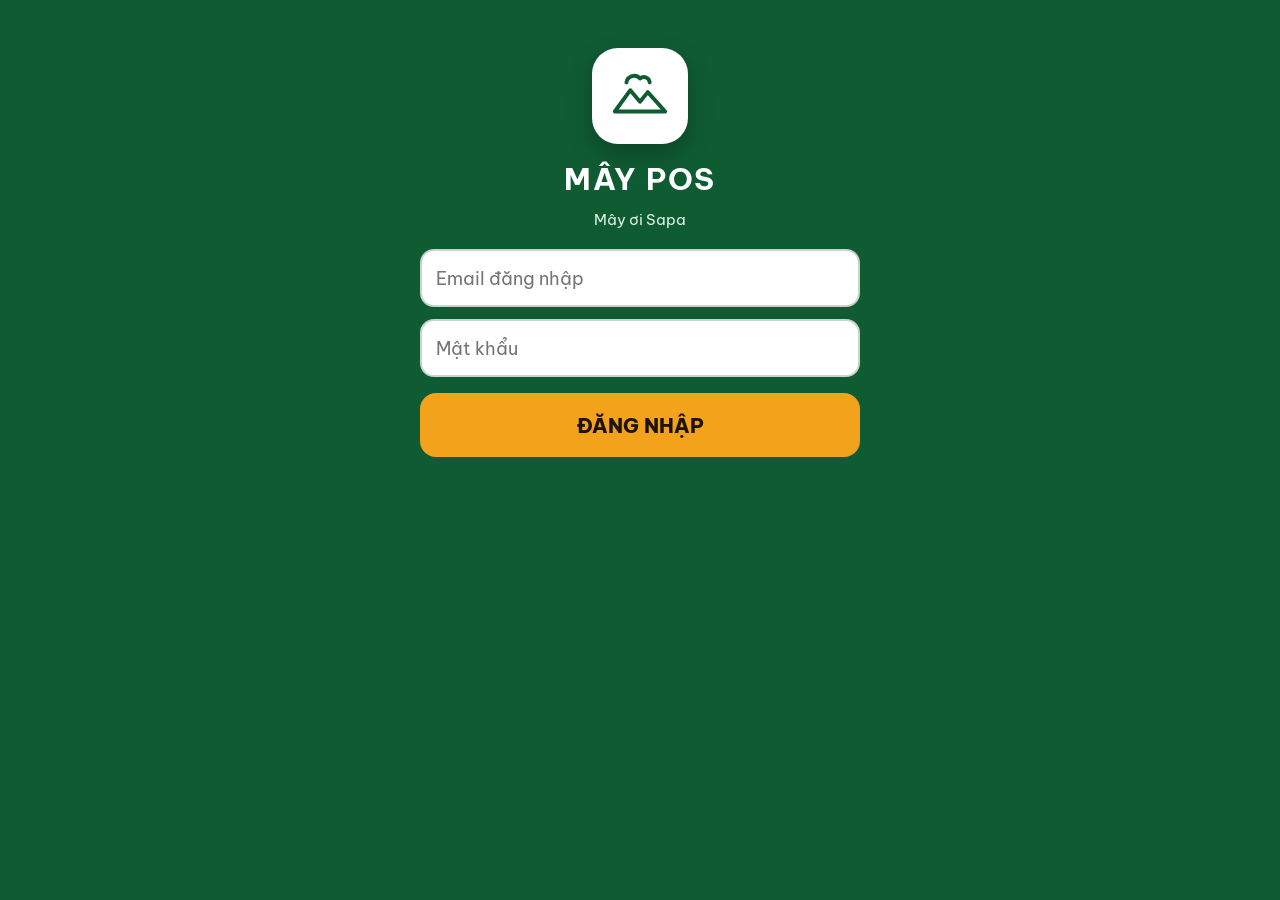
<file: touch/index.html>
<!doctype html><html lang="vi"><head><meta charset="utf-8">
<meta name="viewport" content="width=device-width, initial-scale=1, viewport-fit=cover">
<title>MÂY POS Touch</title>
<meta name="theme-color" content="#0F5C33">
<meta name="mobile-web-app-capable" content="yes">
<meta name="apple-mobile-web-app-capable" content="yes">
<meta name="apple-mobile-web-app-status-bar-style" content="black-translucent">
<meta name="apple-mobile-web-app-title" content="MÂY POS">
<link rel="manifest" href="manifest.webmanifest">
<link rel="icon" href="icon-192.png">
<link rel="apple-touch-icon" href="icon-192.png">
<link rel="preconnect" href="https://fonts.googleapis.com">
<link href="https://fonts.googleapis.com/css2?family=Be+Vietnam+Pro:wght@400;500;600;700;800&display=swap" rel="stylesheet">
<link rel="stylesheet" href="../style.css">
<link rel="stylesheet" href="touch.css">
<script src="supabase.js"></script><!-- supabase-js 2.117.2 (bản npm giống CDN @2), lưu kèm để mở được khi mất mạng -->
</head>
<body>
<!-- Giao diện Touch (vẽ từ dữ liệu của lõi 3.1d) -->
<div id="tapp" hidden><div id="t-top"></div><div id="t-net"></div><div id="t-main"></div><div id="t-more" hidden><div id="t-pages"></div></div><div id="t-nav"></div></div>
<div id="tsheet" class="sheet" hidden></div>
<!-- Phần dưới giữ NGUYÊN cấu trúc và mã phần tử của bản V1 để lõi 3.1d chạy đúng như cũ -->

<div id="login" class="overlay">
  <div class="dialog">
    <div class="tlogo" aria-hidden="true"><svg width="62" height="62" viewBox="0 0 32 32" fill="none" stroke="#0F5C33" stroke-width="2" stroke-linecap="round" stroke-linejoin="round"><path d="M3 24l8-11 5 6 4-5 9 10z"/><path d="M9 9a4 4 0 0 1 7-2a3 3 0 0 1 5 2"/></svg></div>
    <h1>MÂY POS</h1>
    <p>Mây ơi Sapa</p>

    <input
      id="loginEmail"
      type="email"
      placeholder="Email đăng nhập"
      autocomplete="username"
    >

    <input
      id="loginPin"
      type="password"
      placeholder="Mật khẩu"
      autocomplete="current-password"
    >

    <button id="loginBtn" class="primary">
      ĐĂNG NHẬP
    </button>

    <small id="loginError"></small>
  </div>
</div>

<header><div><b>MÂY POS</b><small>Mây ơi Sapa</small></div><div class="hdr-r"><button id="deviceBtn" class="devbtn" title="Tên máy / thiết lập in">Máy in &amp; thiết bị</button><div id="userName"></div></div></header>
<nav id="nav"></nav>
<main>
<section id="sale" class="page"><div class="pos"><div>
<div class="card"><div class="title"><h2>Bàn</h2><div class="legend"><i class="free"></i>Trống <i class="sel"></i>Đang chọn <i class="busy"></i>Đang phục vụ <i class="wait"></i>Chờ thanh toán</div></div><div id="tables" class="tables"></div><div class="rowgap"><button id="moveTable">Chuyển bàn</button><button id="mergeTable">Gộp bàn</button></div></div>
<div class="card"><div class="title"><h2>Menu</h2><input id="searchMenu" placeholder="Tìm món..." style="max-width:220px"></div><div id="cats" class="cats"></div><div id="products" class="products"></div></div></div>
<div class="card bill"><div id="billHead" class="notice">CHƯA CHỌN BÀN</div><h2>HÓA ĐƠN</h2><div id="order"></div><div id="billSummary"></div><div class="total" id="total">0 đ</div><button id="send" class="primary wide">GỬI BẾP / BAR</button><div class="twocol"><button id="discount">GIẢM GIÁ</button><button id="voidItem" class="danger">HỦY MÓN</button></div><div class="twocol"><button id="splitBill">TÁCH HÓA ĐƠN</button><button id="markPay">CHỜ THANH TOÁN</button></div><button id="printTemp" class="wide">IN TẠM TÍNH</button><button id="pay" class="orange wide">THANH TOÁN</button></div></div></section>

<section id="overview" class="page"><div class="ovhead"><h2>Tổng quan</h2><div id="ovUpdated"></div></div><div class="card ovmain" id="ovMain"></div><div class="card ai" id="ovAnalysis"></div><div class="card"><h3>Chỉ số hôm nay</h3><div id="ovStats" class="stats"></div></div><div class="card"><h3>Doanh thu 7 ngày</h3><div id="ovWeek"></div></div><div class="card"><h3>Món bán chạy hôm nay</h3><div id="ovTop"></div></div></section>
<section id="bills" class="page"><div class="card"><h2>Hóa đơn</h2><div class="formgrid"><select id="billRange"><option value="today">Hôm nay</option><option value="yesterday">Hôm qua</option><option value="7d">7 ngày qua</option><option value="30d">30 ngày qua</option><option value="month">Tháng này</option><option value="lastmonth">Tháng trước</option></select><input id="billSearch" placeholder="Tìm số HĐ, số bàn, nhân viên..."></div><div id="billSummaryBar" class="stats" style="margin-top:8px"></div></div><div class="card"><div id="billList"></div></div></section>
<section id="reports" class="page"><div class="card"><h2>Báo cáo</h2><div class="formgrid"><select id="reportType"><option value="revenue">Doanh thu theo ngày</option><option value="items">Mặt hàng bán chạy</option><option value="staff">Doanh thu theo nhân viên</option><option value="method">Phương thức thanh toán</option><option value="guests">Số lượng khách</option><option value="hours">Doanh thu theo giờ</option><option value="kitchen">Thời gian hoàn thành món</option><option value="cancel">Hủy hóa đơn / hủy món</option><option value="stock">Tổng hợp tồn kho</option><option value="stockmove">Nhập – xuất – hao hụt kho</option><option value="cashflow">Tình hình thu chi</option></select><select id="reportRange"><option value="today">Hôm nay</option><option value="yesterday">Hôm qua</option><option value="7d" selected>7 ngày qua</option><option value="30d">30 ngày qua</option><option value="month">Tháng này</option><option value="lastmonth">Tháng trước</option></select></div><div class="rowgap"><button id="exportReport">XUẤT EXCEL (CSV)</button></div></div><div class="card"><div id="reportOut"></div></div></section>
<section id="booking" class="page"><div class="card"><div class="title"><h2>Đặt chỗ</h2><button id="addResv" class="primary">+ Đặt chỗ</button></div><div id="resvSum" class="stats"></div><select id="resvRange" style="margin:8px 0;max-width:260px"><option value="today">Hôm nay</option><option value="tomorrow">Ngày mai</option><option value="7d">7 ngày tới</option><option value="upcoming">Tất cả sắp tới</option><option value="past">Đã qua (31 ngày)</option></select><div id="resvList"></div></div></section>
<section id="notify" class="page"><div class="card"><h2>Thông báo</h2><div id="notifyList"></div></div></section>
<section id="kds" class="page"><div class="card"><h2 id="kdsTitle">BẾP / BAR</h2><div id="tickets" class="tickets"></div></div></section>
<section id="shift" class="page"><div class="card"><h2>Ca &amp; Quỹ tiền</h2><div id="shiftStats" class="stats"></div>
<div id="openBox" class="rowgap"><input id="opening" type="number" min="0" placeholder="Quỹ đầu ca (tiền mặt trong két)" style="max-width:320px"><button id="openShift" class="primary">MỞ CA</button></div>
<div id="closeBox"><h3>Đóng ca</h3><div class="formgrid"><input id="actualCash" type="number" min="0" placeholder="Tiền mặt thực tế đếm được"><textarea id="shiftReason" placeholder="Lý do chênh lệch (bắt buộc nếu lệch)"></textarea></div><p id="closePreview" class="muted"></p><button id="closeShift" class="orange">ĐÓNG CA</button></div><div id="shiftResult"></div></div>
<div class="card" id="cashBox"><h2>Phiếu thu / chi</h2><div class="formgrid"><select id="cashType"><option value="CHI">Phiếu CHI</option><option value="THU">Phiếu THU</option></select><input id="cashAmount" type="number" min="0" placeholder="Số tiền"><input id="cashCat" list="cashCats" placeholder="Hạng mục"><datalist id="cashCats"><option>Mua nguyên liệu</option><option>Điện / nước / gas</option><option>Lương / thưởng</option><option>Sửa chữa</option><option>Nộp tiền về chủ</option><option>Thu khác</option><option>Chi khác</option></datalist><select id="cashMethod"><option>Tiền mặt</option><option>Chuyển khoản</option></select><input id="cashNote" placeholder="Ghi chú (người nhận, nội dung...)"><button id="postCash" class="primary">LẬP PHIẾU</button></div><div id="cashList" style="margin-top:10px"></div></div>
<div class="card"><h2>Lịch sử ca</h2><div id="shiftHistory"></div></div></section>
<section id="stock" class="page"><div class="card"><div class="title"><h2>Kho &amp; nguyên liệu</h2><button id="addIngredient" class="primary">+ Nguyên liệu</button></div><div id="stockSum" class="stats"></div><input id="stockSearch" placeholder="Tìm mã, tên nguyên liệu..." style="margin:8px 0"><div id="stockTable"></div></div>
<div class="card"><h2>Phiếu kho</h2><div class="formgrid">
<label class="fld"><span>Loại phiếu</span><select id="stockType"><option value="NHẬP">Nhập kho</option><option value="XUẤT">Xuất kho</option><option value="CHUYỂN">Chuyển kho</option><option value="ĐIỀU CHỈNH">Điều chỉnh (+/−)</option><option value="KIỂM KÊ">Kiểm kê</option><option value="HỦY">Hủy / hư hỏng</option></select></label>
<label class="fld"><span>Nguyên liệu</span><select id="stockIngredient"></select></label>
<label class="fld"><span>Tại kho</span><select id="stockLoc"><option value="KHO">Kho tổng</option><option value="BEP">Bếp</option><option value="BAR">Bar</option></select></label>
<label class="fld" id="stockToWrap"><span>Chuyển đến</span><select id="stockTo"><option value="BEP">Bếp</option><option value="BAR">Bar</option><option value="KHO">Kho tổng</option></select></label>
<label class="fld"><span id="stockQtyLabel">Số lượng</span><input id="stockQty" type="number" min="0" step="any"></label>
<label class="fld" id="stockCostWrap"><span>Đơn giá nhập / 1 đơn vị</span><input id="stockCost" type="number" min="0" step="any"></label>
<label class="fld"><span>Nhà cung cấp / lý do</span><input id="stockSupplier"></label>
<button id="postStock" class="primary">GHI PHIẾU</button></div></div>
<div class="card" id="impBox"><h2>Nhập dữ liệu thật (Excel / CSV)</h2><p class="muted">Nhập danh sách nguyên liệu (mã, tên, đơn vị, giá vốn, kho Bếp/Bar, tồn đầu kỳ, tồn tối thiểu) hoặc định lượng món (mã món → mã nguyên liệu → số lượng). Hệ thống chỉ ghi khi bạn bấm GHI DỮ LIỆU, không tự tạo dữ liệu giả. Menu giữ nguyên.</p><div class="formgrid"><select id="impKind"><option value="ingredients">Nguyên liệu – đơn vị – giá vốn</option><option value="recipes">Định lượng món (công thức)</option></select><input type="file" id="impFile" accept=".csv,.txt,.tsv,.xlsx,.xls"></div><textarea id="impText" rows="6" placeholder="Hoặc dán bảng từ Excel vào đây (có dòng tiêu đề)..." style="width:100%;margin-top:8px"></textarea><label class="chk" id="impReplaceWrap" style="display:none"><input type="checkbox" id="impReplace"> Thay toàn bộ định lượng cũ của các món có trong file</label><div class="rowgap"><button id="impTemplate">TẢI FILE MẪU</button><button id="impMenuList">TẢI DANH SÁCH MÃ MÓN</button><button id="impCheck">KIỂM TRA</button><button id="impCommit" class="primary" disabled>GHI DỮ LIỆU</button></div><div id="impPreview"></div></div><div class="card"><div class="title"><h2>Lịch sử kho</h2><select id="moveFilter" style="max-width:200px"><option value="">Tất cả</option><option>NHẬP</option><option>XUẤT</option><option>CHUYỂN</option><option>ĐIỀU CHỈNH</option><option>KIỂM KÊ</option><option>HỦY</option><option>HAO HỤT</option><option>BÁN HÀNG</option></select></div><div id="stockMoves"></div></div></section>
<section id="recipes" class="page"><div class="card"><h2>Công thức &amp; Food Cost</h2><p class="muted">Khai báo định lượng nguyên liệu cho từng món. Khi thanh toán, hệ thống tự trừ kho Bếp/Bar; hủy hóa đơn thì tự hoàn lại.</p><div id="recipeSum" class="stats"></div><input id="recipeSearch" placeholder="Tìm món..." style="margin:8px 0"><div id="recipeList"></div></div></section>
<section id="menuadmin" class="page"><div class="card"><div class="title"><h2>Thực đơn</h2><button id="addMenu" class="primary">+ Thêm món</button></div><input id="menuSearch" placeholder="Tìm tên món, mã món, nhóm..."><label class="chk"><input type="checkbox" id="menuMarketOnly"> Món thay đổi theo thời giá</label><div id="menuCount" class="dayhead"></div><div id="menuTable"></div></div></section>
<section id="staff" class="page"><div class="card"><div class="title"><h2>Nhân viên &amp; phân quyền</h2><div class="rowgap" style="margin-top:0"><button id="reloadStaff">TẢI LẠI</button><button id="addStaff" class="primary">+ Gán quyền nhân viên</button></div></div><p class="muted">Bước 1: OWNER tạo tài khoản đăng nhập trong Supabase → Authentication → Users → Add user (email + mật khẩu). Bước 2: bấm “+ Gán quyền nhân viên”, nhập đúng email đó, chọn vai trò và quyền riêng. Tài khoản OWNER không thể bị sửa tại đây.</p><div id="staffList"></div></div></section>
<section id="dashboard" class="page"><div class="card"><h2>Dashboard OWNER</h2><div id="dashStats" class="stats"></div><div id="topItems"></div></div></section>
<section id="risk" class="page"><div class="card"><h2>Kiểm soát</h2><p><b>Tài khoản nhận tiền chính thức:</b> <span id="bankInfo"></span></p><button id="setBank" class="primary">OWNER CẤU HÌNH</button></div><div class="card"><div class="title"><h2>Thông tin in hóa đơn</h2><button id="storeEdit">SỬA</button></div><div id="storeInfo"></div></div><div class="card"><h2>Cảnh báo</h2><div id="riskLog"></div></div></section>
<section id="audit" class="page"><div class="card"><div class="title"><h2>Nhật ký thao tác</h2><input id="auditSearch" placeholder="Tìm..." style="max-width:240px"></div><div id="auditLog"></div></div></section>
<section id="backup" class="page"><div class="card"><h2>Sao lưu / khôi phục</h2><button id="exportData" class="primary">XUẤT BACKUP JSON</button><p class="muted">Dữ liệu chính (đơn bàn, hóa đơn, kho, ca, nhật ký) lưu trên hệ thống Supabase và đồng bộ mọi máy. Nút trên chỉ xuất một bản chụp để lưu trữ.</p></div></section>
</main>
<div id="modal" class="modal"><div class="dialog" id="modalBody"></div></div><div id="toast"></div>
<div id="printArea"></div>
<script src="core.js"></script>
<script src="touch.js"></script></body></html>
</file>
<file: style.css>
:root{--g:#126b39;--gd:#084c28;--o:#e48b0b;--r:#b42318;--bg:#edf1ec;--card:#fff;--line:#c9d0c9;--ink:#172019}*{box-sizing:border-box}body{margin:0;font-family:Arial,system-ui,sans-serif;background:var(--bg);color:var(--ink)}header{height:64px;background:#17251c;color:#fff;display:flex;justify-content:space-between;align-items:center;padding:0 16px;position:sticky;top:0;z-index:20}header b{font-size:20px}header small{display:block;opacity:.75}nav{display:flex;gap:6px;padding:8px;background:#dde4dd;position:sticky;top:64px;z-index:19;overflow:auto}button{border:1px solid #b8c1b8;border-radius:9px;padding:10px 12px;font-weight:800;cursor:pointer;background:#f7f8f6;color:#172019}button:active{transform:scale(.98)}button.primary,.navon{background:var(--g);color:#fff;border-color:var(--gd)}button.danger{background:var(--r);color:#fff}button.orange{background:var(--o);color:#fff}.wide{width:100%}.page{display:none;padding:12px}.page.on{display:block}.card{background:#fff;border:1px solid var(--line);border-radius:13px;padding:12px;margin-bottom:12px;box-shadow:0 1px 3px #0001}.pos{display:grid;grid-template-columns:minmax(0,1fr) 410px;gap:12px;align-items:start}.bill{position:sticky;top:122px;max-height:calc(100vh - 135px);overflow:auto;border:3px solid #315c40}.tables{display:grid;grid-template-columns:repeat(5,1fr);gap:8px}.table{height:72px;border:2px solid #aeb8ae}.table.selected{background:#087a3d;color:#fff;border:4px solid #064c29;box-shadow:0 0 0 3px #b9f2cf}.table.busy:not(.selected){background:#f6a51a;border:3px solid #b96f00}.table.waiting:not(.selected){background:#c73b31;color:#fff;border:3px solid #8c1f18}.legend{font-size:12px;display:flex;gap:8px;align-items:center;flex-wrap:wrap}.legend i{width:12px;height:12px;display:inline-block;border-radius:2px}.legend .free{background:#eee}.legend .sel{background:#087a3d}.legend .busy{background:#f6a51a}.legend .wait{background:#c73b31}.cats{display:flex;gap:6px;overflow:auto;margin-bottom:8px}.cat.on{background:#244f34;color:#fff}.products{display:grid;grid-template-columns:repeat(4,1fr);gap:8px}.product{min-height:82px;border:2px solid #ccd2cb}.product.off{opacity:.45}.notice{background:#d8f4e1;border:2px solid #16743e;padding:10px;border-radius:8px;font-weight:900}.item{display:grid;grid-template-columns:1fr auto;gap:8px;border-bottom:1px solid #ddd;padding:10px 0}.itemname{font-size:16px;font-weight:900}.qty{display:flex;gap:5px;align-items:center}.qty button{padding:6px 10px}.total{text-align:right;font-size:28px;font-weight:900;color:#075d2e;padding:12px 0}.twocol,.formgrid{display:grid;grid-template-columns:1fr 1fr;gap:7px;margin-top:7px}.rowgap{display:flex;gap:7px;margin-top:8px;flex-wrap:wrap}.title{display:flex;align-items:center;justify-content:space-between;gap:10px}.tickets{display:grid;grid-template-columns:repeat(auto-fill,minmax(220px,1fr));gap:10px}.ticket{border:2px solid #bdc6bd;border-radius:10px;padding:10px;background:#fff}.ticket.new{border-color:#d17b00}.ticket.done{border-color:#14723c}.badge{display:inline-block;padding:4px 7px;border-radius:999px;background:#e7ebe7;font-size:11px;font-weight:800}.stats{display:grid;grid-template-columns:repeat(auto-fit,minmax(150px,1fr));gap:8px}.stat{padding:12px;background:#f5f7f4;border:1px solid #d4dad4;border-radius:10px}.stat b{display:block;font-size:21px;margin-top:5px}input,select,textarea{width:100%;padding:10px;border:1px solid #aeb7ae;border-radius:8px;background:#fff}table{width:100%;border-collapse:collapse;font-size:13px}th,td{border-bottom:1px solid #ddd;padding:8px;text-align:left}.log{padding:8px 0;border-bottom:1px solid #ddd;font-size:13px}.overlay,.modal{position:fixed;inset:0;background:#000b;z-index:99;display:flex;align-items:center;justify-content:center;padding:15px}.overlay.hide,.modal{display:none}.modal.show{display:flex}.dialog{width:430px;max-width:100%;max-height:90vh;overflow:auto;background:#fff;border-radius:14px;padding:20px}.dialog input,.dialog select,.dialog textarea{margin:5px 0}#toast{display:none;position:fixed;right:18px;bottom:18px;background:#087a3d;color:#fff;padding:13px 17px;border-radius:9px;font-weight:900;z-index:120}.empty{text-align:center;color:#777;padding:25px}@media(max-width:900px){.pos{grid-template-columns:1fr}.bill{position:static;max-height:none}.tables{grid-template-columns:repeat(4,1fr)}.products{grid-template-columns:repeat(3,1fr)}}@media(max-width:560px){.tables{grid-template-columns:repeat(3,1fr)}.products{grid-template-columns:repeat(2,1fr)}.twocol,.formgrid{grid-template-columns:1fr}}@media print{body *{visibility:hidden}.bill,.bill *{visibility:visible}.bill{position:absolute;left:0;top:0;width:80mm;border:0;max-height:none}.bill button{display:none}}
/* ===== Giao diện kiểu CukCuk ===== */
:root{--blue:#0b6db5}
.live{font-size:11px;font-weight:700;opacity:.8;margin-left:6px}.live.on{color:#7ee2a2;opacity:1}
.ovhead{background:linear-gradient(135deg,#0b6db5,#1a8ad6);color:#fff;margin:-12px -12px 12px;padding:16px 16px 44px}.ovhead h2{margin:0 0 4px}
.ovmain{margin-top:-40px;text-align:center}.ovlabel{font-weight:700;letter-spacing:.5px}.ovbig{font-size:38px;font-weight:900;color:var(--blue);margin:8px 0 10px}
.ovrow{display:flex;justify-content:space-between;padding:6px 4px;font-size:15px;text-align:left}
.up{color:#15803d}.down{color:#c62828}
.ai{background:linear-gradient(135deg,#f4efff,#eaf4ff);border:1px solid #c9d8f5}.ai p{font-style:italic;line-height:1.55;margin:8px 0}.aititle{font-weight:900;color:#7c5cd6}
.barrow{display:grid;grid-template-columns:minmax(70px,140px) 1fr minmax(70px,auto);gap:8px;align-items:center;font-size:13px;padding:3px 0}.barlab{overflow:hidden;text-overflow:ellipsis;white-space:nowrap}
.bartrack{background:#e8eef5;border-radius:6px;height:14px;overflow:hidden}.bartrack i{display:block;height:100%;background:var(--blue);border-radius:6px}
.chartbox{background:#f7f9fc;border:1px solid #dde5ee;border-radius:10px;padding:10px;margin-bottom:10px}
.dayhead{display:flex;justify-content:space-between;padding:10px 4px;font-weight:900;color:#b7791f;border-bottom:1px solid #eee}
.billrow,.menurow{display:flex;justify-content:space-between;align-items:center;gap:10px;width:100%;text-align:left;background:#fff;border:0;border-bottom:1px solid #eee;border-radius:0;padding:12px 6px;font-weight:400}
.billrow small,.menurow small{display:block;color:#666;margin-top:3px}.billamt,.mprice{text-align:right;font-weight:900;white-space:nowrap}
.void{background:#e5534b;color:#fff;font-style:normal;padding:2px 7px;border-radius:6px;font-size:12px}.voidnote{background:#fde8e7;border-color:#c62828;color:#9b1c1c}
.mthumb{width:46px;height:46px;border-radius:8px;background:#e6e9ee;display:flex;align-items:center;justify-content:center;font-size:22px;flex:none}.mtext{flex:1;min-width:0}
.mform{display:block}.fld{display:block;margin:6px 0}.fld span{display:block;color:var(--blue);font-size:13px;font-weight:700}
.tog{display:flex;justify-content:space-between;align-items:center;padding:10px 0;border-bottom:1px solid #eee;cursor:pointer}.tog input{display:none}
.tog i{width:42px;height:24px;border-radius:12px;background:#ccc;position:relative;flex:none;transition:.2s}.tog i:after{content:'';position:absolute;top:3px;left:3px;width:18px;height:18px;border-radius:50%;background:#fff;transition:.2s}
.tog input:checked+i{background:var(--blue)}.tog input:checked+i:after{left:21px}
.chk{display:flex;gap:8px;align-items:center;margin:8px 0}.chk input{width:auto}
.muted{color:#666;font-size:13px}.tablewrap{overflow:auto}
.product small{font-weight:400;color:#555}
@media print{body.printing-modal .bill,body.printing-modal .bill *{visibility:hidden}body.printing-modal .printarea,body.printing-modal .printarea *{visibility:visible}body.printing-modal .printarea{position:absolute;left:0;top:0;width:80mm}}

/* ===== Giai đoạn 2 ===== */
.nbadge{display:inline-block;min-width:20px;padding:2px 6px;border-radius:999px;background:#c62828;color:#fff;font-size:11px;margin-left:4px}
.notice-row{display:flex;gap:10px;align-items:flex-start;width:100%;text-align:left;font-weight:400;background:#fff;border:1px solid #dde3ea;border-left:5px solid #0b6db5;margin:6px 0;padding:12px}
.notice-row.warn{border-left-color:#c62828;background:#fff7f6}
.resvrow{display:flex;justify-content:space-between;gap:10px;align-items:center;flex-wrap:wrap;border-bottom:1px solid #eee;padding:10px 4px}
.resvrow small{color:#555}.resvrow .rowgap{margin-top:0}.resvrow button{padding:7px 10px}
.badge.res-new{background:#e3f0fb;color:#0b6db5}.badge.res-ok{background:#dff3e6;color:#15803d}.badge.res-off{background:#eee;color:#777}.badge.res-late{background:#fde8e7;color:#c62828}
.btnlink{display:inline-block;padding:7px 12px;border:1px solid #b8c1b8;border-radius:9px;color:#172019;text-decoration:none;font-weight:800}
.recrow{display:grid;grid-template-columns:1fr 110px auto;gap:6px;margin:6px 0}.recrow button{padding:6px 10px}
#stockTable td,#stockMoves td,#recipeList td,#cashList td,#shiftHistory td{vertical-align:top}
#closeBox,#openBox{margin-top:10px}

.hdr-r{display:flex;gap:10px;align-items:center}.devbtn{padding:6px 10px;font-size:12px}
.permgrid{display:grid;grid-template-columns:repeat(auto-fill,minmax(190px,1fr));gap:4px 12px;margin:8px 0}.permgrid label{display:flex;gap:6px;align-items:center;font-size:14px}
#impPreview{margin-top:10px;max-height:420px;overflow:auto}
#printArea{display:none}
.slip,.slip *{color:#000}.slip-h{text-align:center;font-weight:800;font-size:15px}.slip-big{font-size:20px;font-weight:900;text-align:center;margin:4px 0}
.slip-row{display:flex;justify-content:space-between;gap:6px}.slip-re{text-align:center;font-weight:900;border:2px solid #000;margin:4px 0;padding:2px}
.slip-item{font-weight:800;font-size:15px;margin-top:4px}.slip-note{font-style:italic;padding-left:10px}.slip-f{text-align:center;margin-top:6px;font-size:11px}
.slip hr{border:0;border-top:1px dashed #000;margin:4px 0}.bl-store{text-align:center;font-weight:900;font-size:16px}.bl-c{text-align:center}.bl-total{font-size:16px;font-weight:900}
.pagebreak{page-break-after:always;break-after:page}
@media print{html,body.printing{background:#fff!important}body.printing>*:not(#printArea){display:none!important}body.printing #printArea,body.printing #printArea *{visibility:visible!important}body.printing #printArea{position:static!important;display:block!important;width:72mm;margin:0;padding:0 2mm;font:12px/1.35 'Courier New',monospace;color:#000;background:#fff}@page{size:80mm auto;margin:0}}
.bl-item{font-weight:700;margin-top:3px}
</file>
<file: touch/touch.css>
/* MÂY POS Touch – bản chạy thử (dữ liệu mẫu). Không dùng chung với bản V1. */
:root{
  --ground:#E9EEEA; --surface:#FFFFFF; --ink:#14201A; --muted:#4A5A50; --line:#D3DCD5; --line2:#C9D4CC;
  --forest:#0F5C33; --forest-d:#0A4426; --forest-l:#E3F4E8; --ok:#1E9E55; --ok-d:#1E7A45;
  --amber:#F2A21B; --amber-d:#B9740A; --amber-ink:#1B1406; --warn:#E48B0B; --warn-bg:#FFF1D6; --warn-ink:#4A2E00; --warn-t:#8A4B00;
  --red:#B42318; --red-bg:#FDE7E4; --red-ink:#8E1B12; --blue:#2F6FB5; --blue-ink:#1F4E82;
  --r:16px; --safe-b:env(safe-area-inset-bottom,0px); --safe-t:env(safe-area-inset-top,0px);
}
*{box-sizing:border-box}
html,body{margin:0;height:100%;background:var(--ground);color:var(--ink);font-family:'Be Vietnam Pro',system-ui,-apple-system,'Segoe UI',sans-serif;font-variant-numeric:tabular-nums;-webkit-tap-highlight-color:transparent;overscroll-behavior:none}
body{overflow:hidden}
button,input,select{font:inherit;color:inherit}
button{cursor:pointer;touch-action:manipulation;-webkit-user-select:none;user-select:none}
button:disabled{cursor:not-allowed}
:focus-visible{outline:3px solid var(--amber);outline-offset:2px}
.sr{position:absolute;width:1px;height:1px;overflow:hidden;clip:rect(0 0 0 0);white-space:nowrap}
svg{flex:none}

#tapp{position:fixed;inset:0;z-index:30;display:flex;flex-direction:column;overflow:hidden;background:var(--ground)}
#tapp[hidden]{display:none}
#t-top,#t-net,#t-nav{flex:none}
#t-main{flex:1;min-height:0;display:flex;min-width:0;overflow:hidden}
#t-main>*{min-width:0}
#t-main[hidden],#t-more[hidden]{display:none}
.top{flex:none;display:flex;align-items:center;gap:12px;padding:calc(10px + var(--safe-t)) 16px 10px;background:var(--forest);color:#fff;min-height:64px}
.brand{display:flex;align-items:center;gap:8px;min-width:0}
.brand b{font-size:18px;letter-spacing:.04em;white-space:nowrap;display:block;line-height:1.05}
.brand small{display:block;font-size:11px;opacity:.85}
.crumb{flex:none;height:44px;margin-left:6px;padding:0 16px 0 12px;border:0;border-radius:12px;background:#fff;color:var(--forest);font-size:18px;font-weight:800;display:flex;align-items:center;gap:8px;white-space:nowrap;min-width:0}
.crumb small{font-size:15px;font-weight:600;opacity:.8}
.vtitle{display:flex;align-items:baseline;gap:12px;margin-left:8px;min-width:0;white-space:nowrap}
.vtitle b{font-size:24px;letter-spacing:.05em}
.vtitle span{font-size:15px;opacity:.9;overflow:hidden;text-overflow:ellipsis}
.pill.cnt{background:#fff;color:var(--forest);font-weight:800}
.crumb span{overflow:hidden;text-overflow:ellipsis}
.grow{flex:1;min-width:0}
.pill{height:36px;padding:0 14px;border-radius:999px;display:flex;align-items:center;gap:6px;font-size:14px;font-weight:700;white-space:nowrap;border:0}
.pill.on{background:var(--forest-l);color:#0B4A28}
.pill.off{background:var(--red-bg);color:var(--red-ink);font-weight:800}
.pill.pend{background:var(--warn-bg);color:var(--warn-t);font-weight:800}
.dot{width:9px;height:9px;border-radius:50%;background:var(--ok)}
.iconbtn{width:44px;height:44px;border-radius:12px;border:0;background:transparent;color:#fff;display:flex;align-items:center;justify-content:center}
.who{display:flex;flex-direction:column;align-items:flex-end;line-height:1.15;font-size:12px}
.who b{font-size:14px}
.tdemo{flex:none;background:#14201A;color:#E9EEEA;font-size:11px;font-weight:600;text-align:center;padding:3px 8px;letter-spacing:.04em}
.netbar{flex:none;display:flex;align-items:flex-start;gap:10px;padding:10px 14px;background:var(--warn-bg);border-bottom:3px solid var(--warn);color:var(--warn-ink);font-size:15px;line-height:1.4}
.netbar.conflict{background:var(--red-bg);border-color:var(--red);color:var(--red-ink)}
.navb{flex:none;display:grid;grid-auto-flow:column;grid-auto-columns:1fr;background:#fff;border-top:1px solid var(--line);padding-bottom:var(--safe-b)}
.navb button{height:68px;border:0;background:transparent;display:flex;flex-direction:column;align-items:center;justify-content:center;gap:4px;font-size:13px;font-weight:700;color:var(--muted)}
.navb button[aria-current="page"]{color:var(--forest);font-weight:800}
.navb button .badge{position:absolute;margin:-26px 0 0 28px;min-width:20px;height:20px;border-radius:10px;background:var(--red);color:#fff;font-size:11px;display:flex;align-items:center;justify-content:center;padding:0 5px}

/* --- Bàn --- */
.tview{flex:1;min-height:0;display:flex;flex-direction:column;padding:14px 18px 0;gap:12px}
.chips{display:flex;gap:8px;overflow-x:auto;scrollbar-width:none;flex:none;padding-bottom:2px}
.chips::-webkit-scrollbar{display:none}
.chip{flex:none;height:52px;padding:0 18px;border-radius:14px;border:2px solid var(--line2);background:#fff;font-size:16px;font-weight:600;white-space:nowrap}
.chip[aria-pressed="true"]{background:var(--forest);border-color:var(--forest);color:#fff;font-weight:700}
.tgrid{flex:1;min-height:0;overflow-y:auto;display:grid;grid-template-columns:repeat(auto-fill,minmax(112px,1fr));grid-auto-rows:100px;gap:10px;padding-bottom:20px;align-content:start;scroll-padding-bottom:20px}
.tb{border-radius:16px;border:2px solid var(--line);background:#fff;display:flex;flex-direction:column;align-items:flex-start;justify-content:space-between;padding:10px 12px;text-align:left}
.tb b{font-size:24px}
.tb span{font-size:13px;color:var(--muted);font-weight:600}
.tb.busy{background:var(--forest);border-color:var(--forest);color:#fff}
.tb.busy span{color:#fff}
.tb.wait{background:var(--warn-bg);border:3px solid var(--warn);color:var(--warn-ink)}
.tb.wait span{color:var(--warn-ink);font-weight:800}
.tb.pend{border:3px dashed var(--warn-t);background:#fff}
.tb.pend span{color:var(--warn-t);font-weight:800}
.tb.conf{border:3px solid var(--red);background:var(--red-bg)}
.tb.conf span{color:var(--red-ink);font-weight:800}
.tlegend{flex:none;display:flex;flex-wrap:wrap;gap:12px;font-size:12px;color:var(--muted);padding:0 2px 10px}
.tlegend i{display:inline-block;width:12px;height:12px;border-radius:4px;margin-right:4px;vertical-align:-2px}

/* --- Order --- */
.order{flex:1;min-height:0;display:flex}
.menu{flex:1;min-width:0;min-height:0;display:flex;flex-direction:column;padding:14px 14px 0 18px;gap:12px}
.search{height:52px;flex:none;display:flex;align-items:center;gap:10px;padding:0 16px;background:#fff;border:2px solid var(--line2);border-radius:14px}
.search input{flex:1;min-width:0;border:0;outline:0;font-size:18px;background:transparent}
.search button{width:40px;height:40px;border:0;border-radius:10px;background:var(--ground)}
/* danh sách món: cuộn riêng, chừa khoảng trống cuối để món cuối không sát/không bị che */
.pgrid{flex:1;min-height:0;overflow-y:auto;display:grid;grid-template-columns:repeat(auto-fill,minmax(168px,1fr));grid-auto-rows:max-content;gap:12px;align-content:start;padding:2px 2px 28px;scroll-padding-bottom:28px;overscroll-behavior:contain;-webkit-overflow-scrolling:touch}
.pc{background:#fff;border-radius:var(--r);border:2px solid #fff;display:flex;flex-direction:column;min-width:0}
.pc.in{border-color:var(--forest)}
.pc .tap{border:0;background:transparent;text-align:left;padding:0;display:flex;flex-direction:column;min-width:0}
.pc .ph{position:relative;height:92px;border-radius:14px 14px 0 0;display:flex;align-items:center;justify-content:center}
.pc .ph svg{width:50px;height:50px}
.pc .q{position:absolute;right:8px;top:8px;min-width:34px;height:34px;border-radius:17px;background:var(--forest);color:#fff;font-size:17px;font-weight:800;display:flex;align-items:center;justify-content:center;padding:0 8px}
.pc .info{display:flex;flex-direction:column;gap:6px;padding:10px 12px 8px;min-width:0}
.pc .nm{font-size:16px;font-weight:700;line-height:1.25;min-height:40px}
.pc .meta{display:flex;align-items:center;justify-content:space-between;gap:6px}
.pc .pr{font-size:17px;font-weight:800;color:var(--forest)}
.pc .st{font-size:12px;color:var(--muted);font-weight:600}
.pc .ctl{display:flex;align-items:center;gap:6px;padding:0 12px 12px;margin-top:auto}
.pc .ctl .add{flex:1;font-size:17px}
.pc .ctl .mi,.pc .ctl .pl{width:56px;padding:0}
.pc .ctl .qv{flex:1;text-align:center;font-size:20px}
.btn{height:48px;border-radius:12px;border:2px solid var(--line2);background:#fff;font-size:16px;font-weight:800;display:flex;align-items:center;justify-content:center;gap:6px;padding:0 12px}
.btn.g{background:var(--forest);border-color:var(--forest);color:#fff}
.btn.go{border-color:var(--forest);color:var(--forest)}
.btn.w{flex:1}
.btn.sq{width:48px;padding:0;flex:none}
.btn.danger{border-color:var(--red);color:var(--red-ink)}
.btn.tall{height:72px;flex-direction:column;gap:2px;font-size:19px;line-height:1.1;border-radius:16px}
.btn.tall small{font-size:13px;font-weight:600;opacity:.95}
.tempty{padding:40px 10px;text-align:center;color:var(--muted);font-size:16px;line-height:1.5;grid-column:1/-1}

.cart{width:392px;flex:none;display:flex;flex-direction:column;background:#fff;border-left:1px solid var(--line);min-height:0}
.cart h2,.panel .chead h2{margin:0;font-size:22px;font-weight:800}
.chead{flex:none;padding:14px 18px 10px;display:flex;align-items:baseline;justify-content:space-between;gap:8px}
.chead span{font-size:15px;color:var(--muted)}
.clist{flex:1;min-height:0;overflow-y:auto;padding:0 18px 12px;display:flex;flex-direction:column;gap:8px}
.sec{font-size:13px;font-weight:800;letter-spacing:.06em;color:var(--muted);padding-top:8px;display:flex;align-items:center;gap:6px}
.sec.new{color:var(--forest)}
.sec.pend{color:var(--warn-t)}
.line{flex:none;display:flex;align-items:center;gap:10px;padding:10px 12px;border-radius:14px;background:#F3FAF5;border:2px solid #BFE0CA}
.line.pend{background:#FFF6E3;border:2px dashed var(--warn)}
.line.sent{background:#F2F5F3;border:0;padding:8px 12px;border-radius:12px}
.line .info{flex:1;min-width:0}
.line .nm{font-size:17px;font-weight:700;line-height:1.2}
.line.sent .nm{font-size:16px}
.line .sub{font-size:14px;color:var(--muted);margin-top:2px}
.line .note{font-size:13px;color:var(--warn-ink);margin-top:2px;font-weight:600}
.line .qn{width:30px;text-align:center;font-size:20px;font-weight:800}
.line .sx{font-size:16px}
.line .tag{font-size:12px;font-weight:800;color:var(--warn-t);margin-top:3px}
.cfoot{flex:none;padding:12px 18px calc(16px + var(--safe-b));border-top:1px solid var(--line);display:flex;flex-direction:column;gap:12px}
.tot{display:flex;justify-content:space-between;align-items:baseline}
.tot span{font-size:16px;color:var(--muted)}
.tot b{font-size:28px}
.send{flex:none;height:76px;border:0;border-radius:18px;background:var(--amber);color:var(--amber-ink);font-size:22px;font-weight:800;letter-spacing:.02em;display:flex;align-items:center;justify-content:center;gap:12px;box-shadow:0 6px 0 var(--amber-d);margin-bottom:6px}
.send:active{transform:translateY(4px);box-shadow:0 2px 0 var(--amber-d)}
.send:disabled{background:#EEF1EF;color:var(--muted);box-shadow:none;border:2px dashed #9AA79F;font-size:18px;margin-bottom:0}
.pendbox{flex:none;border-radius:16px;padding:12px 14px;background:var(--warn-bg);border:2px solid var(--warn);color:var(--warn-ink);font-size:15px;line-height:1.45;display:flex;flex-direction:column;gap:10px}
.pendbox.conf{background:#fff;border:3px solid var(--red);color:var(--ink);border-radius:20px;padding:14px}
.pendbox .ttl{display:flex;align-items:center;gap:8px;color:var(--red-ink)}
.pendbox .ttl b{font-size:19px}
.pendbox p{margin:0}
.pendbox .hint{font-size:13px;color:var(--muted);text-align:center}
.pendbox .cmp{border-radius:12px;background:#F2F5F3;padding:10px 12px;display:flex;flex-direction:column;gap:4px;font-size:15px}
.pendbox .cmp span:first-child{font-size:12px;font-weight:800;letter-spacing:.06em;color:var(--muted)}
.pendbox .cmp.mine{background:#FFF6E3;border:2px dashed var(--warn)}
.pendbox .cmp.mine span:first-child{color:var(--warn-t)}
.pendbox .cmp.mine b{font-size:17px}
.pendbox .row{display:flex;gap:8px}
.pendbox .btn.go{height:56px;font-size:17px}
.pendbox .row .btn.danger{height:56px}
.pendbox.conf .btn.danger{height:60px;font-size:18px;border-radius:16px}
.cartbar{display:none}

/* Điện thoại: món dạng hàng như prototype, giỏ là thanh dưới (không phủ lên danh sách) + bảng trượt */
@media (max-width:899px){
  .top{padding:calc(8px + var(--safe-t)) 10px 8px 12px;min-height:60px;gap:8px}
  .top.has-crumb .brand,.vtitle span,.brand small,.who{display:none}
  .vtitle{margin-left:0}
  .vtitle b{font-size:20px}
  .top:not(.has-crumb) .brand b{display:none}
  .crumb{background:transparent;color:#fff;padding:0 6px 0 0;margin-left:-4px;font-size:21px}
  .crumb small{font-size:14px;opacity:.9}
  .pill{height:32px;padding:0 12px;font-size:13px}
  .cart{display:none}
  .order{flex-direction:column}
  .menu{padding:10px 12px 0;gap:10px}
  .search{height:50px;padding:0 14px}
  .search input{font-size:17px}
  .chip{height:48px;padding:0 16px;font-size:15px}
  .pgrid{grid-template-columns:minmax(0,1fr);gap:8px;padding:0 0 24px;scroll-padding-bottom:24px}
  .pc{flex-direction:row;align-items:center;padding:8px;gap:10px}
  .pc .tap{flex:1;flex-direction:row;align-items:center;gap:12px}
  .pc .ph{width:72px;height:72px;flex:none;border-radius:12px}
  .pc .ph svg{width:36px;height:36px}
  .pc .q{display:none}
  .pc .info{padding:0;gap:2px}
  .pc .nm{font-size:17px;min-height:0}
  .pc .meta{justify-content:flex-start;gap:8px}
  .pc .pr{font-size:16px}
  .pc .ctl{padding:0;margin:0;gap:4px;flex:none}
  .pc .ctl .add{width:56px;height:56px;flex:none;padding:0;border-radius:14px}
  .pc .ctl .add span{display:none}
  .pc .ctl .add svg{width:24px;height:24px}
  .pc .ctl .mi,.pc .ctl .pl{width:48px;height:52px}
  .pc .ctl .qv{width:28px;flex:none}
  .cartbar{display:flex;flex-direction:column;gap:10px;flex:none;position:relative;z-index:2;background:#fff;border-top:1px solid var(--line);padding:10px 12px calc(14px + var(--safe-b));box-shadow:0 -8px 20px rgba(20,32,26,.08)}
  .cartbar .sum{display:flex;align-items:center;gap:10px;border:0;background:transparent;padding:0;text-align:left;min-height:44px}
  .cartbar .cnt{min-width:40px;height:40px;border-radius:20px;background:var(--forest);color:#fff;font-size:18px;font-weight:800;display:flex;align-items:center;justify-content:center;padding:0 8px}
  .cartbar .cnt.p{background:var(--warn)}
  .cartbar .txt{flex:1;min-width:0;font-size:15px;line-height:1.3}
  .cartbar .txt span{color:var(--muted);display:block;white-space:nowrap;overflow:hidden;text-overflow:ellipsis}
  .cartbar .am{font-size:20px;white-space:nowrap}
  .cartbar .send{height:70px;font-size:20px;box-shadow:0 5px 0 var(--amber-d);margin-bottom:5px}
  .cartbar .send:disabled{height:60px;font-size:17px;margin-bottom:0}
  .navb{display:grid}
  .top .long,.netbar .long{display:none}
  .netbar{padding:8px 12px;font-size:14px}
  .tview{padding:12px 12px 0;gap:10px}
  .tgrid{grid-template-columns:repeat(3,minmax(0,1fr));grid-auto-rows:96px}
  .tb b{font-size:22px}
  .panel .chead{padding:14px 16px 8px}
  .panel .clist{padding:0 16px 12px}
  .panel .cfoot{padding:12px 16px calc(14px + var(--safe-b))}
}
@media (min-width:900px){ .top .short{display:none} }

/* Bảng trượt (giỏ trên điện thoại, ghi chú, menu thử nghiệm) */
.sheet{position:fixed;inset:0;z-index:50;background:rgba(20,32,26,.45);display:flex;align-items:flex-end;justify-content:center}
.sheet[hidden]{display:none}
.panel{width:min(560px,100%);max-height:88dvh;background:#fff;border-radius:22px 22px 0 0;display:flex;flex-direction:column;overflow:hidden;padding-bottom:var(--safe-b)}
.panel .ph{flex:none;display:flex;align-items:center;justify-content:space-between;padding:14px 16px 8px;gap:8px}
.panel .ph h2{margin:0;font-size:20px}
.panel .pb{flex:1;min-height:0;overflow-y:auto;padding:0 16px 12px;display:flex;flex-direction:column;gap:8px}
.panel .pf{flex:none;padding:10px 16px 14px;border-top:1px solid var(--line);display:flex;flex-direction:column;gap:10px}
.opt{height:56px;border-radius:14px;border:2px solid var(--line2);background:#fff;font-size:17px;font-weight:700;text-align:left;padding:0 14px;display:flex;align-items:center;gap:10px}
.opt small{font-weight:500;color:var(--muted);font-size:13px}
.opt[aria-pressed="true"]{border-color:var(--forest);background:var(--forest-l)}
.notechips{display:flex;flex-wrap:wrap;gap:8px}
.notechips button{height:48px;padding:0 14px;border-radius:12px;border:2px solid var(--line2);background:#fff;font-size:15px;font-weight:600}
.notechips button[aria-pressed="true"]{border-color:var(--forest);background:var(--forest-l)}
.field{height:52px;border-radius:12px;border:2px solid var(--line2);padding:0 12px;font-size:17px;width:100%}

/* --- Bếp / Bar --- */
.kds{flex:1;min-height:0;display:grid;grid-template-columns:repeat(3,minmax(0,1fr));gap:14px;padding:14px 18px 0;overflow:hidden}
.kcol{display:flex;flex-direction:column;gap:10px;min-height:0;overflow-y:auto;padding-bottom:24px}
.kcol h2{margin:0;font-size:20px;font-weight:800;display:flex;align-items:center;gap:8px;position:sticky;top:0;background:var(--ground);padding:2px 0 4px;z-index:1}
.kcol h2 i{width:14px;height:14px;border-radius:4px}
.tk{flex:none;background:#fff;border:3px solid var(--warn);border-radius:18px;padding:14px;display:flex;flex-direction:column;gap:10px}
.tk.doing{border-color:var(--blue)}
.tk.done{border-color:var(--ok);background:#F3FAF5}
.tk.late{border-color:var(--red)}
.tk .th{display:flex;align-items:baseline;justify-content:space-between;gap:8px}
.tk .th b{font-size:30px}
.tk .age{font-size:16px;font-weight:700;color:var(--warn-t)}
.tk.late .age{background:var(--red);color:#fff;padding:2px 10px;border-radius:8px;font-weight:800}
.tk .it{font-size:22px;font-weight:800;line-height:1.25}
.tk .nt{font-size:16px;padding:6px 10px;border-radius:10px;background:var(--warn-bg);color:var(--warn-ink)}
.tk .by{font-size:14px;color:var(--muted)}
.tk .act{display:flex;gap:8px}
.tk .act .main{flex:1;height:64px;border:0;border-radius:14px;background:var(--forest);color:#fff;font-size:20px;font-weight:800}
.tk.doing .act .main{background:var(--ok-d)}
.tk.done .act .main{background:#fff;color:var(--ok-d);border:2px solid var(--ok-d)}
.tk .act .re{width:96px;height:64px;border-radius:14px;border:2px solid var(--line2);background:#fff;font-size:16px;font-weight:700}
@media (max-width:899px){
  .kds{grid-template-columns:1fr;overflow-y:auto;padding:12px 12px 24px}
  .tk .th b{font-size:26px}
  .tk .act .main{font-size:18px}
  .kcol{overflow:visible}
}

/* --- Thu ngân --- */
.pay{flex:1;min-height:0;display:flex;gap:14px;padding:14px 18px 18px}
.plist{width:330px;flex:none;display:flex;flex-direction:column;gap:8px;overflow-y:auto}
.plist h2{margin:0;font-size:19px}
.pt{flex:none;text-align:left;padding:14px;border-radius:16px;border:2px solid var(--line);background:#fff;display:flex;flex-direction:column;gap:4px}
.pt[aria-pressed="true"]{border:3px solid var(--forest)}
.pt .r1{display:flex;justify-content:space-between;width:100%}
.pt .r1 b:first-child{font-size:24px}
.pt .r1 b:last-child{font-size:20px}
.pt span{font-size:14px;color:var(--muted);font-weight:600}
.pt .r1,.pt.wait .r1{color:var(--ink)}
.pt.wait span{color:var(--warn-t);font-weight:800}
.pt.pend{border:3px dashed var(--warn-t)}
.pbill{flex:1;min-width:0;background:#fff;border-radius:18px;padding:18px;display:flex;flex-direction:column;gap:8px;overflow-y:auto}
.pbill h2{margin:0;font-size:26px}
.pbill .bh{display:flex;justify-content:space-between;align-items:baseline}
.pbill .bh span{font-size:15px;color:var(--muted)}
.brow{flex:none;display:flex;padding:10px 0;border-bottom:1px solid #E3E9E5;font-size:17px;gap:8px}
.brow span:first-child{flex:1}
.brow b{width:120px;text-align:right}
.big{font-size:40px;color:var(--forest)}
.paybox{width:380px;flex:none;background:#fff;border-radius:18px;padding:18px;display:flex;flex-direction:column;gap:10px;overflow-y:auto}
.paybox h3{margin:0;font-size:16px}
.g2{display:grid;grid-template-columns:repeat(2,minmax(0,1fr));gap:8px}
.g3{display:grid;grid-template-columns:repeat(3,minmax(0,1fr));gap:8px}
.change{display:flex;justify-content:space-between;align-items:baseline;padding:12px 14px;border-radius:14px;background:#F3FAF5}
.change b{font-size:28px;color:var(--forest)}
@media (max-width:899px){
  .pay{flex-direction:column;overflow-y:auto;padding:12px 12px 24px}
  .pbill,.paybox{flex:none}
  .big{font-size:32px}
  .plist,.paybox{width:auto}
  .plist{flex-direction:row;overflow-x:auto;overflow-y:visible;flex:none}
  .plist h2{display:none}
  .pt{min-width:170px}
}

.toast{position:fixed;left:50%;transform:translateX(-50%);bottom:calc(90px + var(--safe-b));z-index:60;background:#14201A;color:#fff;padding:12px 18px;border-radius:14px;font-size:16px;font-weight:700;max-width:90vw;text-align:center;box-shadow:0 8px 24px rgba(0,0,0,.25)}
.toast[hidden]{display:none}

/* ===================================================================
   MÂY POS Touch – phần dùng với lõi 3.1d thật
   =================================================================== */
/* nút/ô nhập trong Touch không nhận kiểu mặc định của V1 (đặt độ ưu tiên thấp để các lớp Touch quyết định) */
:where(#tapp,#tsheet) button{border:0;border-radius:0;padding:0;font-weight:inherit;background:none;color:inherit;font-size:inherit}
:where(#tapp,#tsheet) input{width:auto;padding:0;border:0;border-radius:0;background:transparent}
:where(#tapp,#tsheet) a{color:inherit;text-decoration:none}
body{font-family:'Be Vietnam Pro',system-ui,-apple-system,'Segoe UI',sans-serif;background:var(--ground)}
/* khung của V1 không hiện khi đã vào Touch */
body.t-on>header,body.t-on>nav#nav{display:none}
#tapp .navb button .badge{display:none}
.pill.wait{background:#FFF7E0;color:#6B4A00}
.pill.wait .dot{background:var(--warn)}
#t-more{flex:1;min-height:0;overflow-y:auto;-webkit-overflow-scrolling:touch;padding-bottom:var(--safe-b)}
#t-pages{position:sticky;top:0;z-index:5;background:var(--ground);padding:12px 14px 6px}
#t-more main{padding:0 2px}
#t-more #sale,#t-more #kds{display:none!important}
#t-more .card{border-radius:16px;border:0;box-shadow:0 1px 2px rgba(20,32,26,.08)}
#t-more button{border-radius:12px;min-height:44px;font-family:inherit}
#t-more button.primary,#t-more .navon{background:var(--forest);border-color:var(--forest)}
#t-more input,#t-more select,#t-more textarea{min-height:44px;border-radius:10px;font-family:inherit;font-size:16px}
/* giỏ: nút Khác (chuyển bàn, giảm giá, in tạm tính…) ở đầu giỏ */
.chead{align-items:center}
.chead h2{flex:1;min-width:0}
.btn.moreb{flex:none;height:44px;padding:0 12px;font-size:14px;gap:6px;border-radius:12px}
.btn.moreb svg{width:20px;height:20px}
.btn.nt{border-style:dashed}
.pc .pr small{font-weight:600;color:var(--muted);font-size:12px}
.tlegend{flex:none;display:flex;flex-wrap:wrap;gap:12px;font-size:12px;color:var(--muted);padding:0 2px 10px}
.tlegend i{display:inline-block;width:12px;height:12px;border-radius:4px;margin-right:4px;vertical-align:-2px}
.tempty{padding:40px 10px;text-align:center;color:var(--muted);font-size:16px;line-height:1.5;grid-column:1/-1}
.tview{flex:1;min-height:0;display:flex;flex-direction:column;padding:14px 18px 0;gap:12px}
/* thu ngân */
.pbill.pick{align-items:center;justify-content:center}
.pbill .bsum{margin-top:auto;display:flex;flex-direction:column;gap:6px;padding-top:10px}
.pbill .tl{font-size:20px}
.pbill small{color:var(--muted)}
.paybox .send{margin-top:4px}
.paybox .hint{margin:0;font-size:13px;color:var(--muted)}
.paybox .btn{height:56px}
/* bảng trượt */
.sheet{position:fixed;inset:0;z-index:50;background:rgba(20,32,26,.45);display:flex;align-items:flex-end;justify-content:center}
.sheet[hidden]{display:none}
.opt.danger{border-color:var(--red);color:var(--red-ink)}
.opt.g{background:var(--forest);border-color:var(--forest);color:#fff}
.who2{display:flex;flex-direction:column;padding:2px 2px 6px}
.who2 b{font-size:18px}.who2 span{font-size:13px;color:var(--muted)}
.ver{margin:6px 0 0;font-size:12px;color:var(--muted)}
/* ô thông báo ngắn của 3.1d */
#toast{left:50%!important;right:auto!important;transform:translateX(-50%);bottom:calc(96px + var(--safe-b))!important;background:#14201A!important;border-radius:14px!important;font-family:inherit;font-size:16px;font-weight:700;max-width:calc(100vw - 32px);text-align:center;box-shadow:0 8px 24px rgba(0,0,0,.25);z-index:130!important}
@media (max-width:899px){ #toast{bottom:auto!important;top:calc(70px + var(--safe-t))} }

/* ---------- đăng nhập (giữ nguyên ô nhập của 3.1d, chỉ đổi giao diện) ---------- */
#login.overlay{background:var(--forest);align-items:flex-start;overflow-y:auto;padding:calc(48px + var(--safe-t)) 20px 24px}
#login .dialog{width:min(440px,100%);max-height:none;background:transparent;padding:0;display:flex;flex-direction:column;gap:12px;overflow:visible}
#login .tlogo{width:96px;height:96px;border-radius:26px;background:#fff;display:flex;align-items:center;justify-content:center;box-shadow:0 10px 24px rgba(0,0,0,.25);margin:0 auto}
#login h1{margin:4px 0 0;color:#fff;text-align:center;font-size:30px;letter-spacing:.05em}
#login .dialog>p{margin:0 0 8px;color:#E3F4E8;text-align:center;font-size:15px}
#login input{height:58px;border-radius:14px;border:2px solid #C9D4CC;padding:0 14px;font-family:inherit;font-size:18px;margin:0}
#login #loginBtn{height:64px;border:0;border-radius:16px;background:var(--amber);color:var(--amber-ink);font-family:inherit;font-size:20px;font-weight:800;margin-top:4px}
#login #loginError{color:#FFE1DC;font-size:15px;text-align:center;min-height:1em}
#login #obxLogin{font-family:inherit}

/* ---------- hộp thoại của 3.1d (thanh toán, giảm giá, hóa đơn…) ---------- */
.modal .dialog{border-radius:22px;padding:20px;font-family:inherit;width:480px}
.modal .dialog h2{margin:0 0 10px;font-size:22px}
.modal .dialog input,.modal .dialog select,.modal .dialog textarea{min-height:52px;font-size:17px;border-radius:12px;border:2px solid #C9D4CC;font-family:inherit}
.modal .dialog button{min-height:52px;border-radius:14px;font-family:inherit;font-size:16px;margin-top:8px}
.modal .dialog button.primary{background:var(--forest);border-color:var(--forest);min-height:64px;font-size:19px}
.modal .dialog .total{color:var(--forest);font-size:34px}
.modal.t-pay #confirmPay{background:var(--amber);color:var(--amber-ink);border:0;box-shadow:0 5px 0 var(--amber-d);min-height:70px;font-size:21px;margin:12px 0 10px}
.tquick{margin:8px 0 4px;display:flex;flex-direction:column;gap:6px}
.tquick>span{font-size:14px;font-weight:700;color:var(--muted)}
.tquick>div{display:grid;grid-template-columns:repeat(3,minmax(0,1fr));gap:8px}
.modal .dialog .tquick button{margin:0;min-height:54px;background:#fff;border:2px solid var(--line2);font-weight:800}
.modal .dialog .tquick button[aria-pressed="true"]{border-color:var(--forest);background:var(--forest-l)}
.tquick p{margin:2px 0 0;font-size:17px;min-height:1.2em}
.tquick p b{color:var(--forest);font-size:22px}.tquick p .neg{color:var(--red-ink);font-size:17px}
@media (max-width:899px){
  .modal{align-items:flex-end;padding:0}
  .modal .dialog{width:100%;max-height:92dvh;border-radius:22px 22px 0 0;padding:18px 16px calc(18px + var(--safe-b))}
}
</file>
